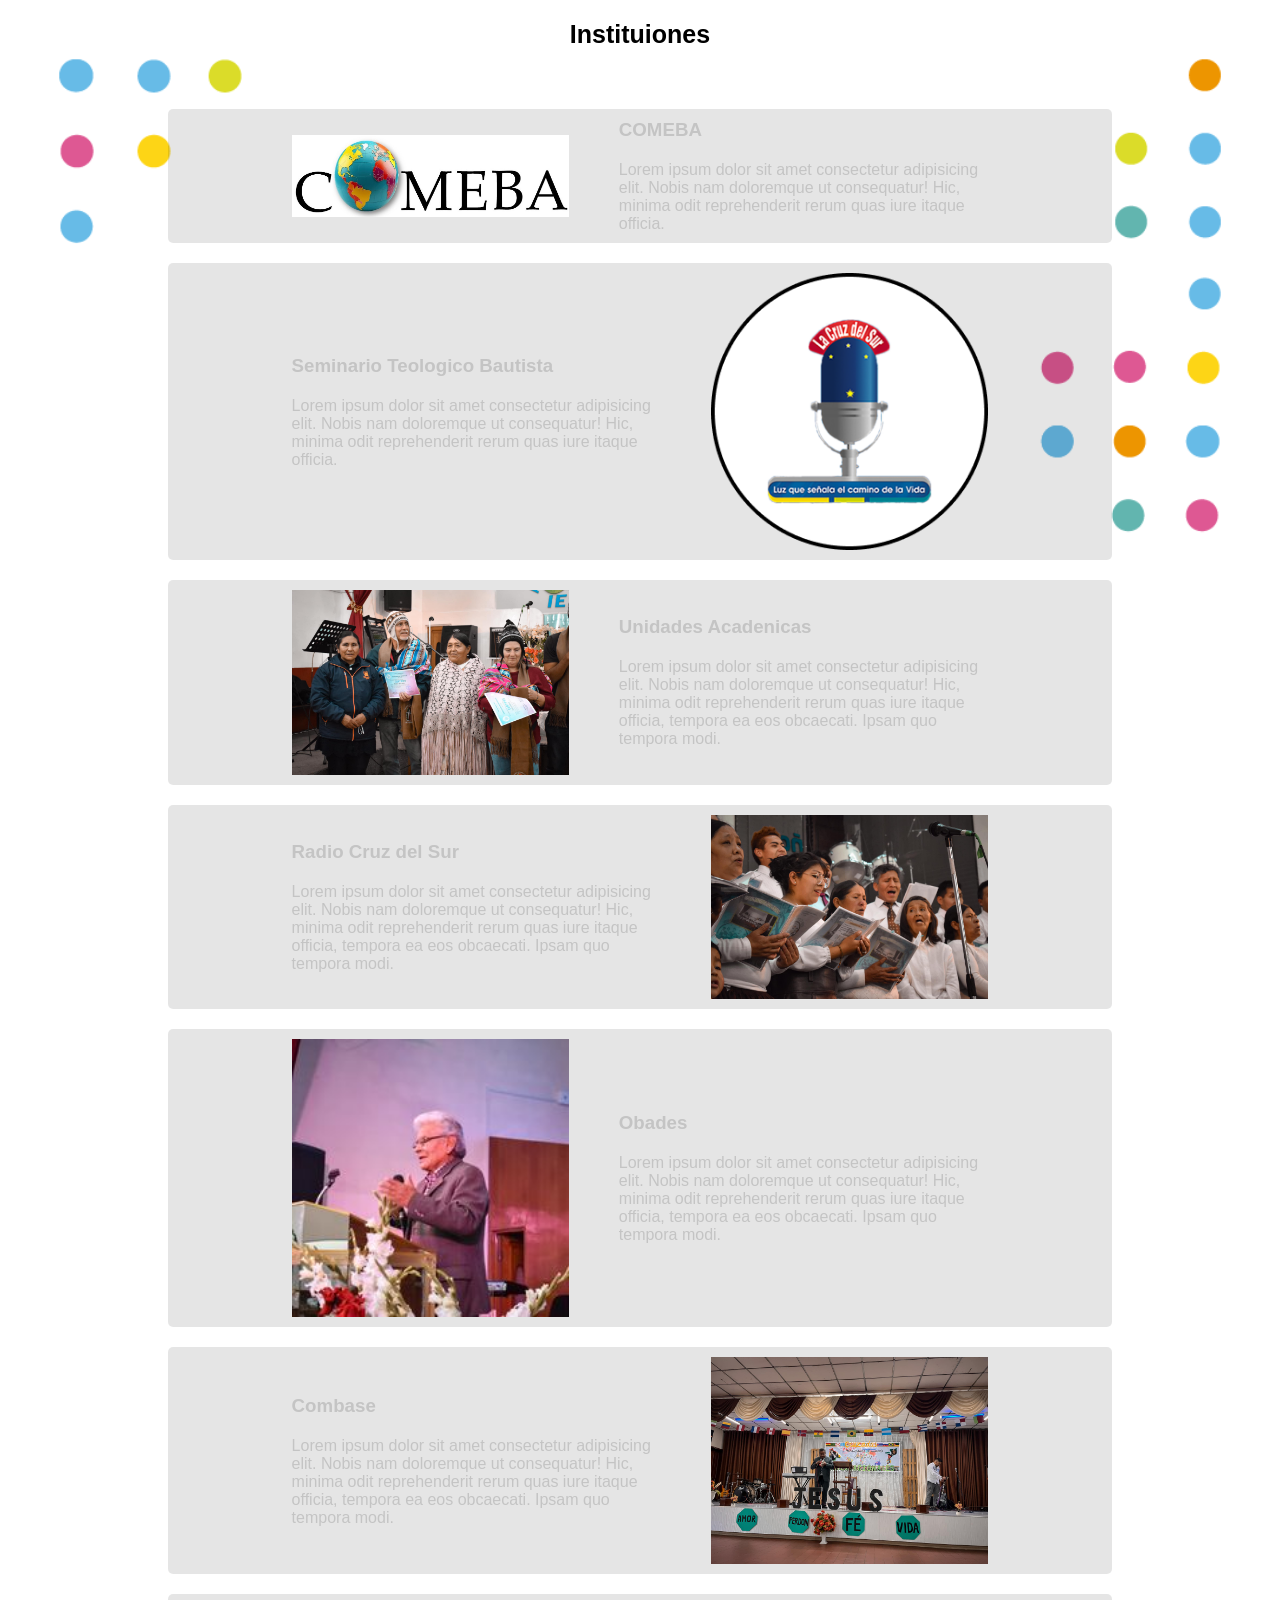
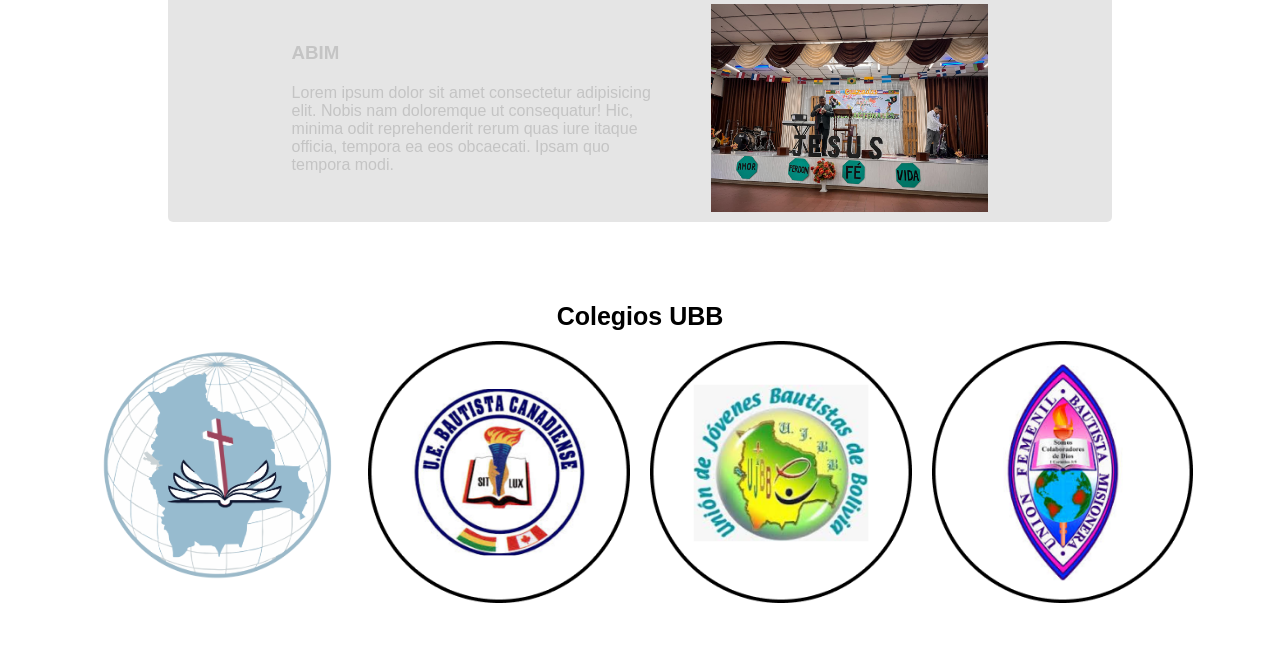
<file: Instituciones.html>
<!DOCTYPE html>
<html lang="en">
<head>
    <meta charset="UTF-8">
    <meta name="viewport" content="width=device-width, initial-scale=1.0">
    <title>Document</title>
    <link rel="stylesheet" href="./Estilos/globales.css">
</head>
<body>
    <h2 id="info" class="section-title">Instituiones </h2>
    <section class="information">
      
      <article class="info-card">
        <img src="./ImgeIEBLA/comeba.jpg"   />
        <div>
          <h3>
            COMEBA
          </h3>
          <p>
            Lorem ipsum dolor sit amet consectetur adipisicing elit. Nobis nam
            doloremque ut consequatur! Hic, minima odit reprehenderit rerum
            quas iure itaque officia.
          </p>
        </div>
      </article>

      <article class="info-card reverse-flexrow">
        <img src="./ImgeIEBLA/Radio.png"   />
        <div>
          <h3>
            Seminario Teologico Bautista 
          </h3>
          <p>
            Lorem ipsum dolor sit amet consectetur adipisicing elit. Nobis nam
            doloremque ut consequatur! Hic, minima odit reprehenderit rerum
            quas iure itaque officia.
          </p>
        </div>
      </article>
      <article class="info-card">
        <img src="./ImgeIEBLA/312910333_3285162708399688_4043108388506125123_n.jpg"   />
        <div>
          <h3>
          Unidades Acadenicas 
          </h3>
          <p>
            Lorem ipsum dolor sit amet consectetur adipisicing elit. Nobis nam
            doloremque ut consequatur! Hic, minima odit reprehenderit rerum
            quas iure itaque officia, tempora ea eos obcaecati. Ipsam quo
            tempora modi.
          </p>
        </div>
      </article>
      <article class="info-card reverse-flexrow">
        <img src="./ImgeIEBLA/312948713_3285162801733012_1928231082200244268_n.jpg"   />
        <div>
          <h3>
            Radio Cruz del Sur
          </h3>
          <p>
            Lorem ipsum dolor sit amet consectetur adipisicing elit. Nobis nam
            doloremque ut consequatur! Hic, minima odit reprehenderit rerum
            quas iure itaque officia, tempora ea eos obcaecati. Ipsam quo
            tempora modi.
          </p>
        </div>
      </article>
      <article class="info-card">
        <img src="./ImgeIEBLA/369189213_681560624008106_5786870063393346176_n.jpg"   />
        <div>
          <h3>
         Obades
          </h3>
          <p>
            Lorem ipsum dolor sit amet consectetur adipisicing elit. Nobis nam
            doloremque ut consequatur! Hic, minima odit reprehenderit rerum
            quas iure itaque officia, tempora ea eos obcaecati. Ipsam quo
            tempora modi.
          </p>
        </div>
      </article>
      <article class="info-card reverse-flexrow">
        <img src="./ImgeIEBLA/391613186_712531784244323_710788631626200860_n.jpg"   />
        <div>
          <h3>
           Combase
          </h3>
          <p>
            Lorem ipsum dolor sit amet consectetur adipisicing elit. Nobis nam
            doloremque ut consequatur! Hic, minima odit reprehenderit rerum
            quas iure itaque officia, tempora ea eos obcaecati. Ipsam quo
            tempora modi.
          </p>
        </div>
      </article>
      <article class="info-card reverse-flexrow">
        <img src="./ImgeIEBLA/391613186_712531784244323_710788631626200860_n.jpg"   />
        <div>
          <h3>
           ABIM
          </h3>
          <p>
            Lorem ipsum dolor sit amet consectetur adipisicing elit. Nobis nam
            doloremque ut consequatur! Hic, minima odit reprehenderit rerum
            quas iure itaque officia, tempora ea eos obcaecati. Ipsam quo
            tempora modi.
          </p>
        </div>
      </article>
    </section>
    <h2 id="images" class="section-title">Colegios UBB </h2>
   
    <section class="fila">
    
      <div class="image-container">
       <img src="./ImgeIEBLA/header_UBB.png" alt="Imagen 1"> </div> 
       <div class="image-container">
      <img src="./ImgeIEBLA/Group 2233.png" alt="Imagen 2"> 
      </div> <div class="image-container"> 
      <img src="./ImgeIEBLA/Group 2235.png" alt="Imagen 3"> 
      </div> <div class="image-container"> 
      <img src="./ImgeIEBLA/Group 2236.png" alt="Imagen 4"> 
      </div> <div class="image-container"> 
      
    </br>
  </section>
  
</body>
</html>
</file>
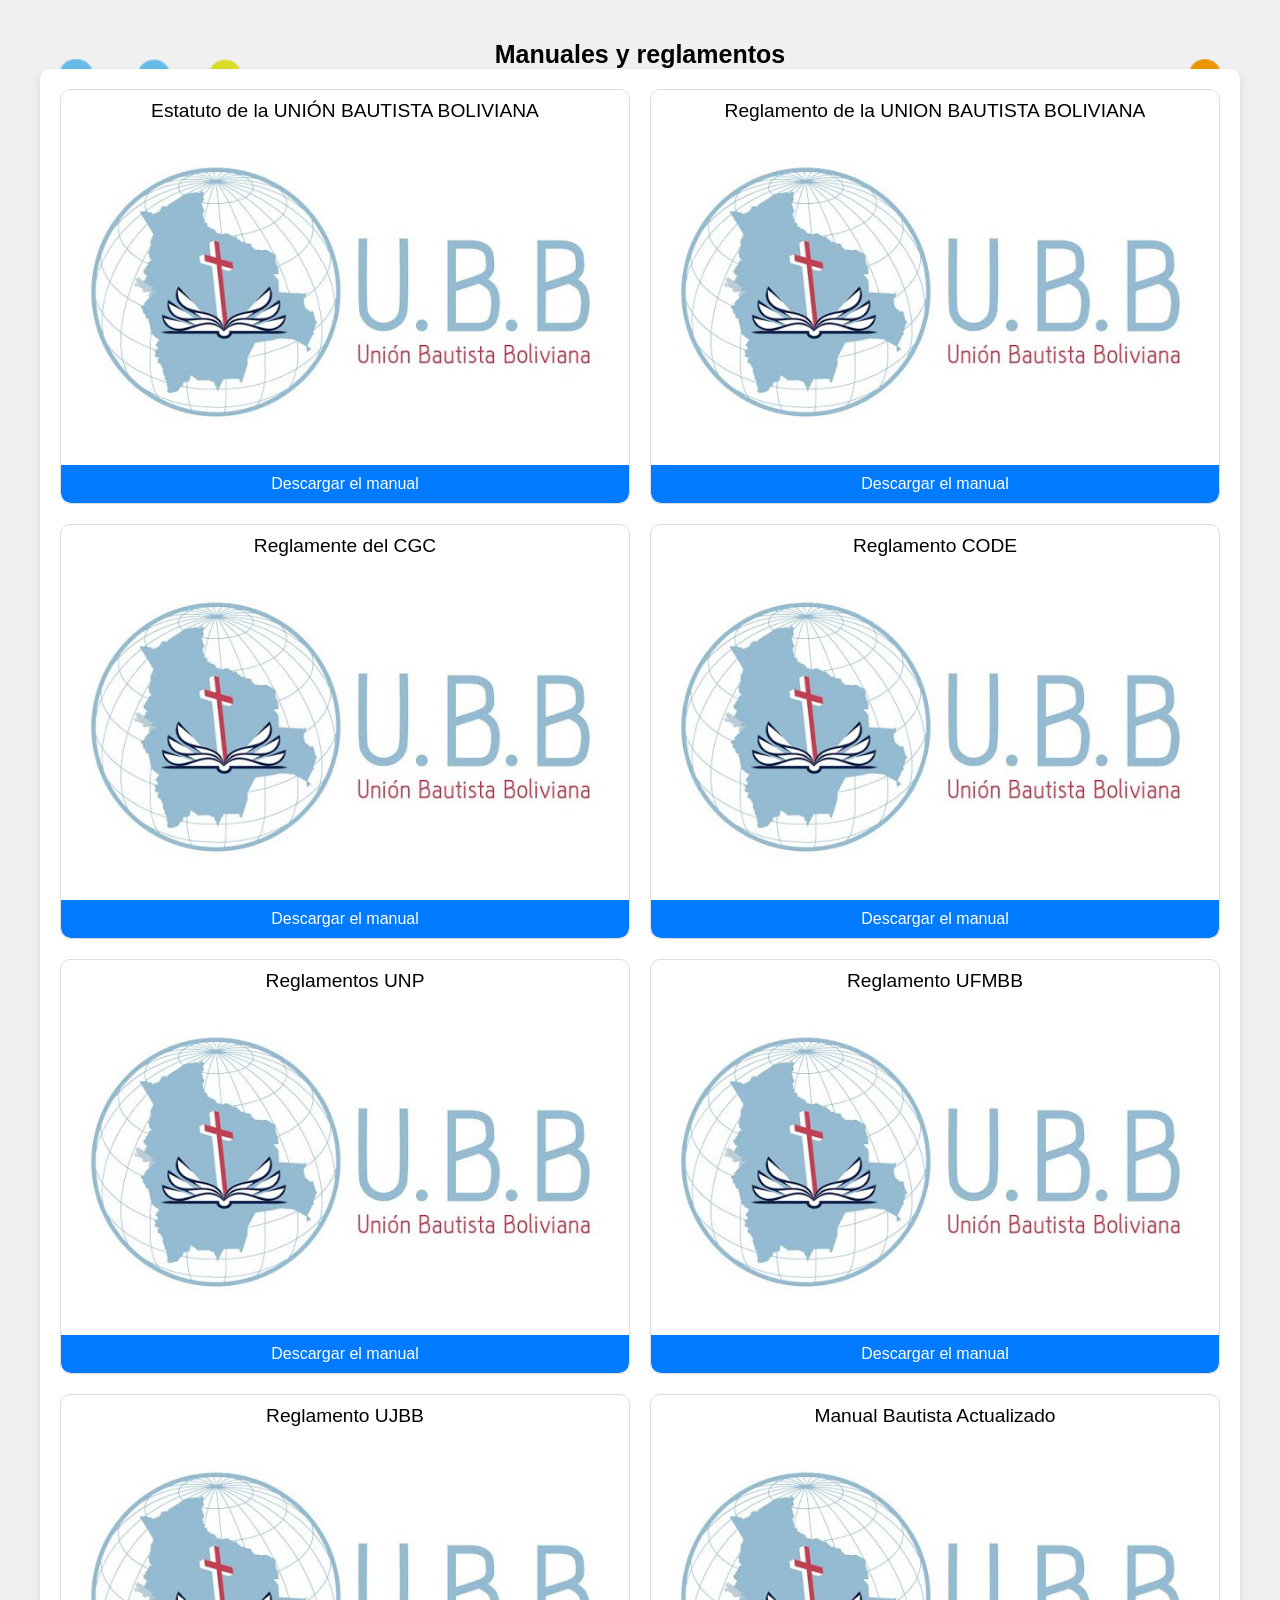
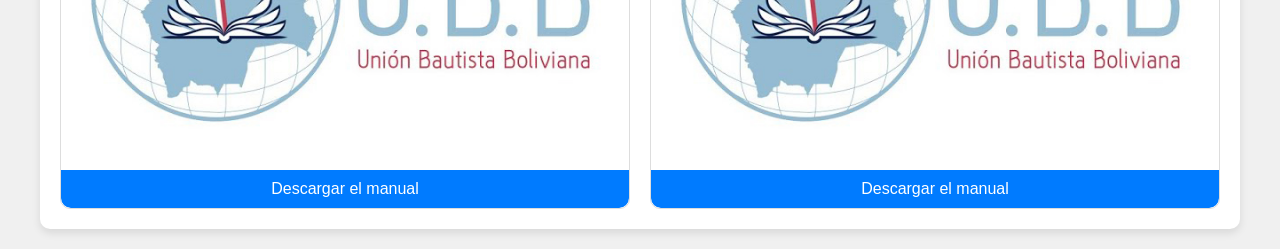
<file: Manuales.html>
<!DOCTYPE html>
<html lang="es">
<head>
    <meta charset="UTF-8">
    <meta name="viewport" content="width=device-width, initial-scale=1.0">
    <title>Galería de Manuales</title>
    <link rel="stylesheet" href="./Estilos/globales.css">
    <h2 id="info" class="section-title"> Manuales y reglamentos </h2>
    <style>
        body {
            font-family: Arial, sans-serif;
            display: flex;
            flex-wrap: wrap;
            justify-content: center;
            padding: 20px;
            background-color: #f0f0f0;
        }
        .container {
            width: 100%;
            max-width: 1200px;
            display: grid;
            grid-template-columns: repeat(2, 1fr);
            gap: 20px;
        }
        .item {
            background-color: #fff;
            border: 1px solid #ddd;
            border-radius: 10px;
            overflow: hidden;
            transition: transform 0.3s ease;
            text-align: center;
        }
        .item:hover {
            transform: scale(1.05);
        }
        .item img {
            width: 100%;
            height: auto;
            display: block;
        }
        .title {
            font-size: 1.2em;
            margin: 10px 0;
        }
        .button {
            display: block;
            width: 100%;
            padding: 10px;
            text-align: center;
            background-color: #007bff;
            color: #fff;
            text-decoration: none;
            border-radius: 0 0 10px 10px;
            transition: background-color 0.3s ease;
        }
        .button:hover {
            background-color: #0056b3;
        }
    </style>
</head>
<body>
    <div class="container">
        <div class="item">
            <div class="title">Estatuto de la UNIÓN BAUTISTA BOLIVIANA </div>
            <img src="/ImgeIEBLA/UBB.jpg" alt="Imagen 1">
            <a href="manual1.pdf" class="button">Descargar el manual</a>
        </div>
        <!-- Repite para las demás imágenes -->
        <div class="item">
            <div class="title">Reglamento de la UNION BAUTISTA BOLIVIANA </div>
            <img src="/ImgeIEBLA/UBB.jpg" alt="Imagen 2">
            <a href="manual2.pdf" class="button">Descargar el manual</a>
        </div>
        <div class="item">
            <div class="title">Reglamente del CGC</div>
            <img src="/ImgeIEBLA/UBB.jpg" alt="Imagen 3">
            <a href="manual3.pdf" class="button">Descargar el manual</a>
        </div>
        <div class="item">
            <div class="title">Reglamento CODE</div>
            <img src="/ImgeIEBLA/UBB.jpg" alt="Imagen 4">
            <a href="manual4.pdf" class="button">Descargar el manual</a>
        </div>
        <div class="item">
            <div class="title">Reglamentos UNP</div>
            <img src="/ImgeIEBLA/UBB.jpg" alt="Imagen 5">
            <a href="manual5.pdf" class="button">Descargar el manual</a>
        </div>
        <div class="item">
            <div class="title">Reglamento UFMBB</div>
            <img src="/ImgeIEBLA/UBB.jpg" alt="Imagen 6">
            <a href="manual6.pdf" class="button">Descargar el manual</a>
        </div>
        <div class="item">
            <div class="title">Reglamento UJBB</div>
            <img src="/ImgeIEBLA/UBB.jpg" alt="Imagen 7">
            <a href="manual7.pdf" class="button">Descargar el manual</a>
        </div>
        <div class="item">
            <div class="title">Manual Bautista Actualizado</div>
            <img src="/ImgeIEBLA/UBB.jpg" alt="Imagen 8">
            <a href="manual8.pdf" class="button">Descargar el manual</a>
        </div>
    </div>
</body>
</html>
</file>
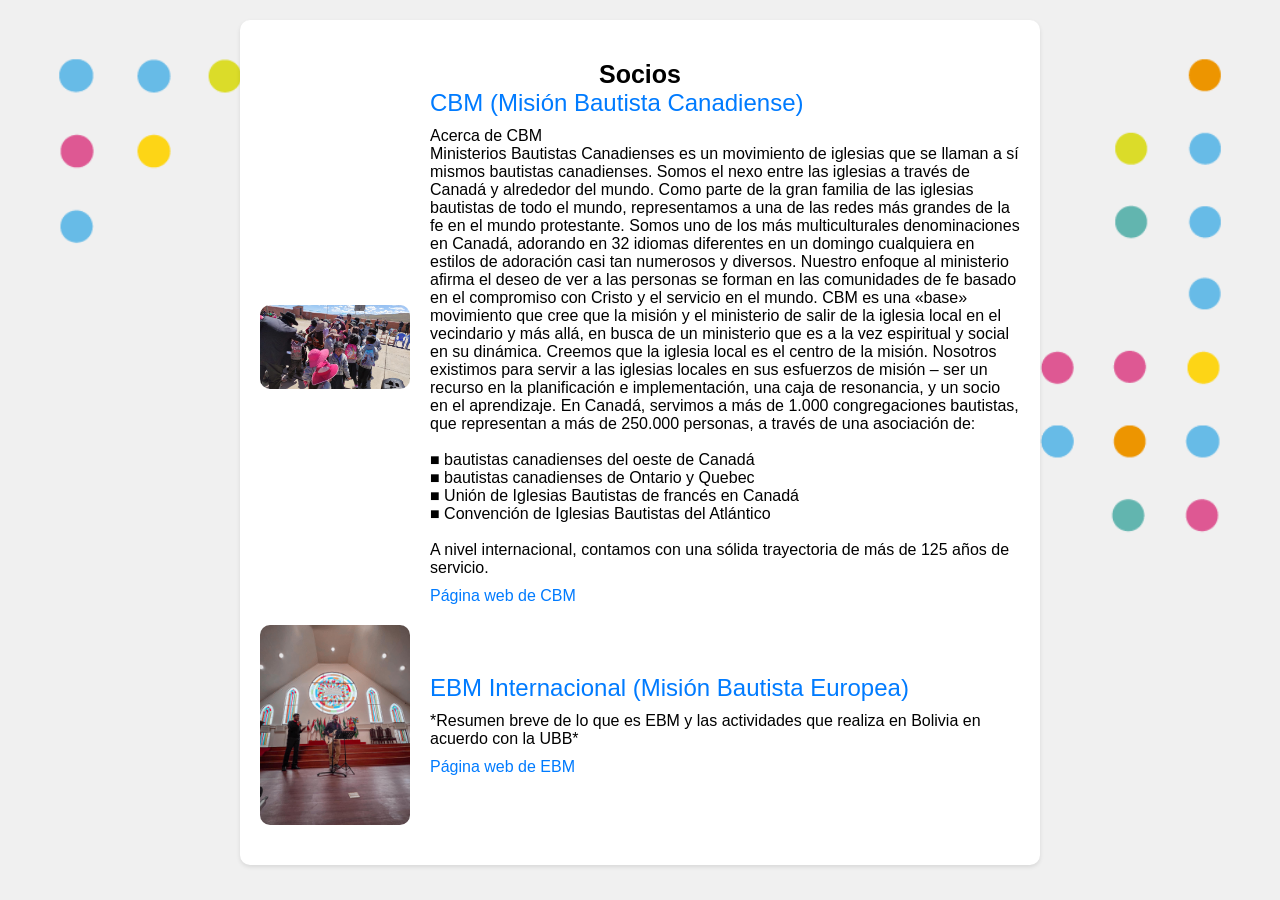
<file: Socios.html>
<!DOCTYPE html>
<html lang="en">
<head>
    <meta charset="UTF-8">
    <meta name="viewport" content="width=device-width, initial-scale=1.0">
    <title>Socios</title>
    <link rel="stylesheet" href="./Estilos/globales.css">
   
    <style>
        body {
            font-family: Arial, sans-serif;
            background-color: #f0f0f0;
            margin: 0;
            padding: 20px;
            display: flex;
            justify-content: center;
        }
        .container {
            max-width: 800px;
            width: 100%;
            background-color: #fff;
            border-radius: 10px;
            box-shadow: 0 2px 4px rgba(0, 0, 0, 0.1);
            padding: 20px;
        }
        .section {
            margin-bottom: 20px;
            display: flex;
            flex-wrap: wrap;
            align-items: center;
        }
        .section img {
            max-width: 150px;
            margin-right: 20px;
            border-radius: 10px;
        }
        .content {
            flex: 1;
        }
        .title {
            font-size: 1.5em;
            margin-bottom: 10px;
            color: #007bff;
        }
        .summary {
            font-size: 1em;
            margin-bottom: 10px;
        }
        .link {
            font-size: 1em;
            color: #007bff;
            text-decoration: none;
            transition: color 0.3s;
        }
        .link:hover {
            color: #0056b3;
        }
        @media (max-width: 600px) {
            .title {
                font-size: 1.2em;
            }
            .summary, .link {
                font-size: 0.9em;
            }
            .section {
                flex-direction: column;
                align-items: flex-start;
            }
            .section img {
                margin-right: 0;
                margin-bottom: 10px;
            }
        }
    </style>
</head>

<body>

    <div class="container">
        <h2 id="info" class="section-title">Socios </h2>
        <div class="section">
            <img src="/ImgeIEBLA/177976814_2882741885308441_2755523680734515745_n.jpg" alt="CBM">
            <div class="content">
                <div class="title">CBM (Misión Bautista Canadiense)</div>
                <div class="summary">Acerca de CBM

                   <p> Ministerios Bautistas Canadienses es un movimiento de iglesias que se llaman a sí mismos bautistas canadienses. Somos el nexo entre las iglesias a través de Canadá y alrededor del mundo. Como parte de la gran familia de las iglesias bautistas de todo el mundo, representamos a una de las redes más grandes de la fe en el mundo protestante. Somos uno de los más multiculturales denominaciones en Canadá, adorando en 32 idiomas diferentes en un domingo cualquiera en estilos de adoración casi tan numerosos y diversos.
                    
                    Nuestro enfoque al ministerio afirma el deseo de ver a las personas se forman en las comunidades de fe basado en el compromiso con Cristo y el servicio en el mundo. CBM es una «base» movimiento que cree que la misión y el ministerio de salir de la iglesia local en el vecindario y más allá, en busca de un ministerio que es a la vez espiritual y social en su dinámica.
                    
                    Creemos que la iglesia local es el centro de la misión. Nosotros existimos para servir a las iglesias locales en sus esfuerzos de misión – ser un recurso en la planificación e implementación, una caja de resonancia, y un socio en el aprendizaje.
                    
                    En Canadá, servimos a más de 1.000 congregaciones bautistas, que representan a más de 250.000 personas, a través de una asociación de:</p> </br>
                  <ul>   ■ bautistas canadienses del oeste de Canadá</ul>
                   <ul> ■ bautistas canadienses de Ontario y Quebec </ul>
                   <ul>   ■ Unión de Iglesias Bautistas de francés en Canadá</ul>
                   <ul>  ■ Convención de Iglesias Bautistas del Atlántico</ul>  
                </br>
                    
                    <p>A nivel internacional, contamos con una sólida trayectoria de más de 125 años de servicio.</p></div>
                <a href="https://cbminespanol.wordpress.com/acerca-de-cbm/" class="link">Página web de CBM</a>
            </div>
        </div>
        <div class="section">
            <img src="/ImgeIEBLA/312148721_3282501658665793_638717752187930410_n.jpg" alt="EBM">
            <div class="content">
                <div class="title">EBM Internacional (Misión Bautista Europea)</div>
                <div class="summary">*Resumen breve de lo que es EBM y las actividades que realiza en Bolivia en acuerdo con la UBB*</div>
                <a href="#" class="link">Página web de EBM</a>
            </div>
        </div>
    </div>
</body>
</html>
</file>
<file: Estilos/globales.css>
@import url("./encabezado.css");
@import url("./banner.css");
@import url("./fotos-carrusel.css");
@import url("./carrusel.css");
@import url("./informacion.css");
@import url("./pie-de-pagina.css");
@import url("./contacto.css");
@import url("./mision.css");
@import url("./fil.css");
@import url("./iglesias.css");
@import url("./comiteEje.css");
@import url("./comiteEje.css");

/* Estilos Globales*/
* {
    box-sizing: border-box;
    margin: 0;
    padding: 0;
}

body {
    font-family: 'Roboto', sans-serif;
    background-image: url("../logosConectar/fondoConectarLab.png");
    background-size: 100vw;
    background-attachment: fixed;
}


ul {
    list-style: none;
}

a {
    color: white;
    cursor: pointer;
    text-decoration: none;
}

section {
    padding: 10px 50px;
}

h1{
    font-size: 50px;
    font-weight: 700;
}

h2{
    font-size: 25px;
}

/* Estilos utiles */

.section-title {
    text-align: center;
}

.reverse-flexrow {
    flex-direction: row-reverse;
}


@media (max-width: 700px) { 
    body{
        text-align: center;
        background-size: cover;
    }

    h1{
        font-size: 2em;
    }
    section{
        padding: 5px 10px;
    }
}
</file>
